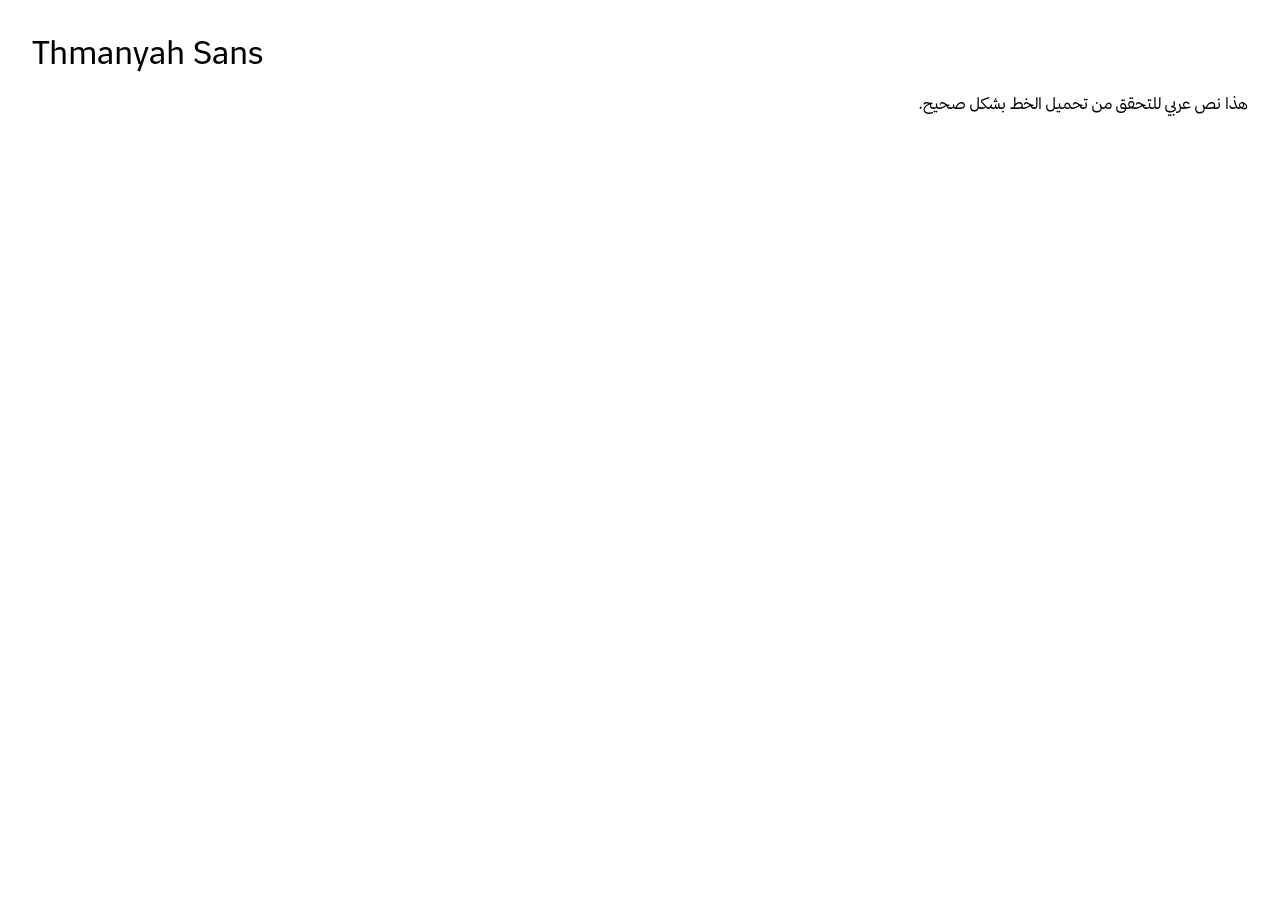
<file: index.html>
<!doctype html>
<html lang="en">
<head>
  <meta charset="utf-8">
  <meta name="viewport" content="width=device-width, initial-scale=1">
  <title>Thmanyah Sans Font Host</title>
  <link rel="stylesheet" href="styles/fonts.css">
  <style>body { margin: 2rem; font-family: "Thmanyah Sans", Arial, sans-serif; }</style>
</head>
<body>
  <h1>Thmanyah Sans</h1>
  <p lang="ar" dir="rtl">هذا نص عربي للتحقق من تحميل الخط بشكل صحيح.</p>
</body>
</html>
</file>
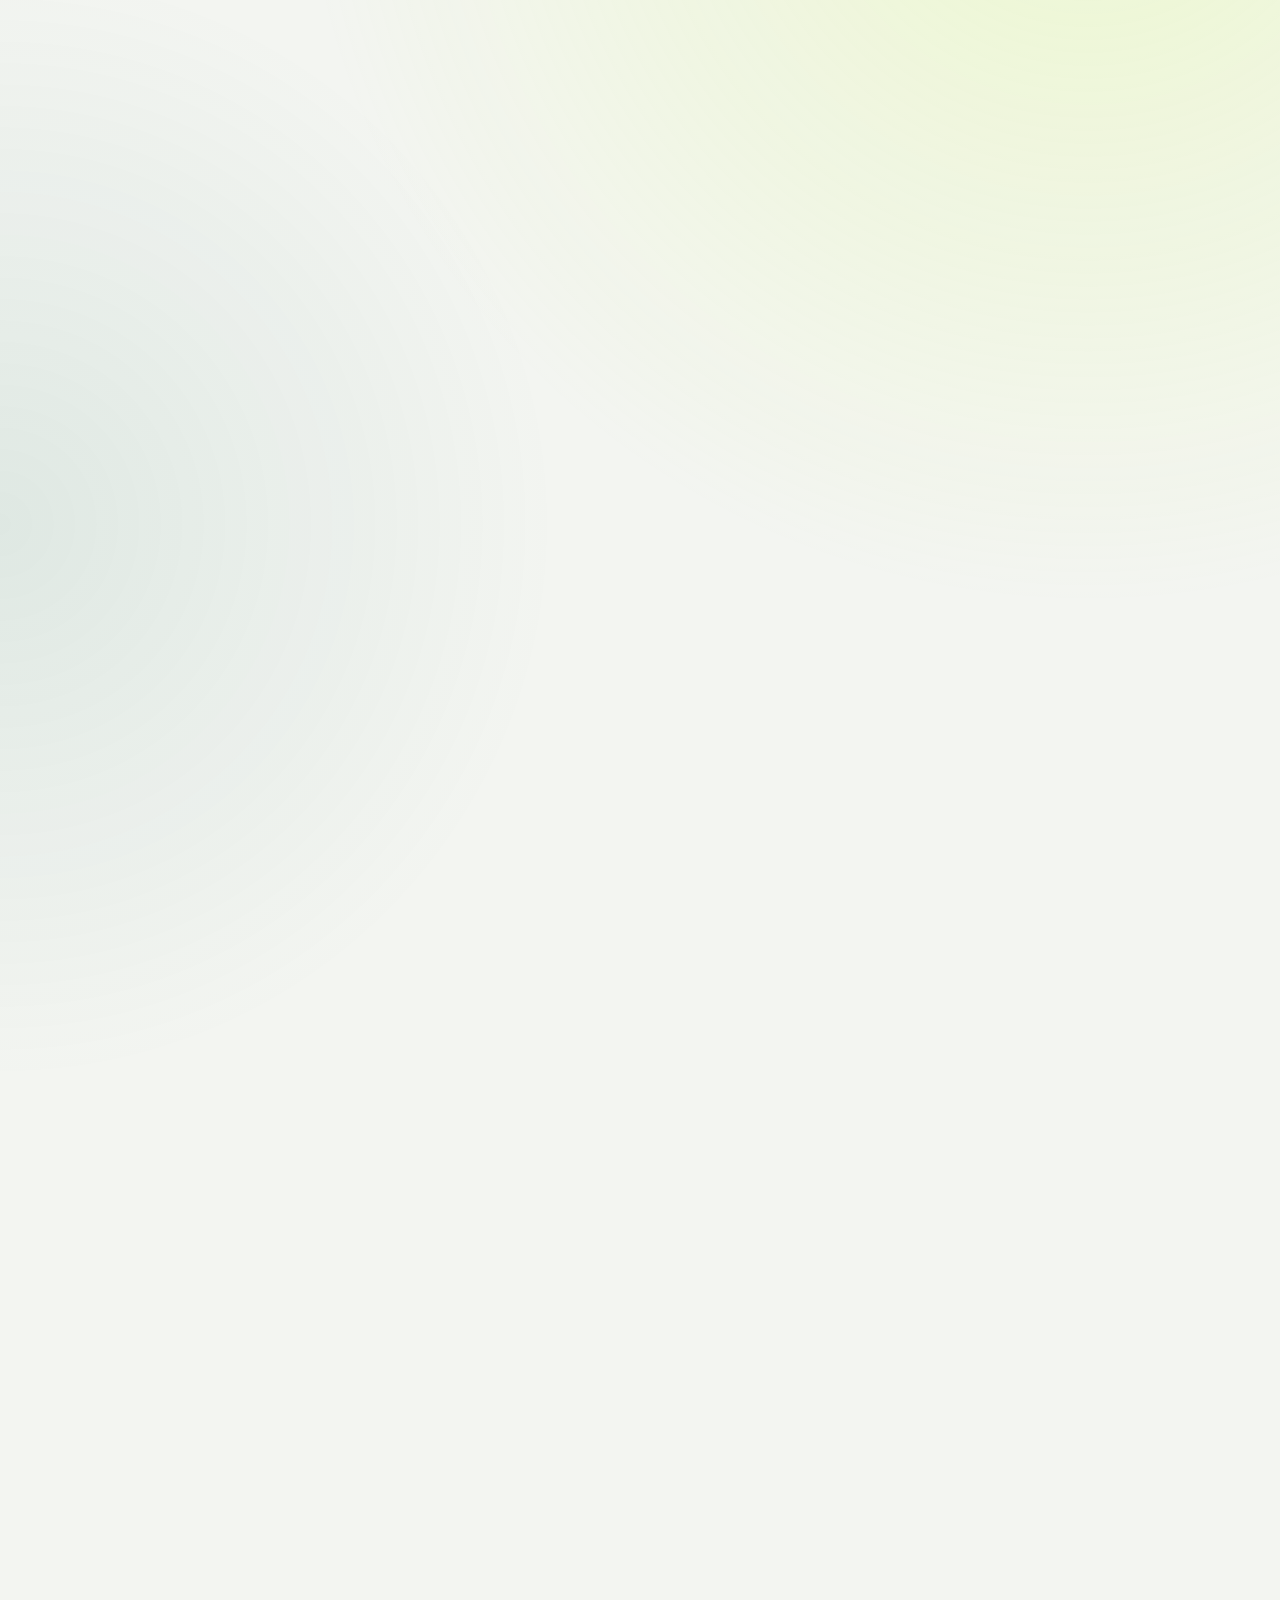
<file: registration/Index.html>
<!DOCTYPE html>
<html lang="ar" dir="rtl">
<head>
  <base target="_top">
  <meta charset="UTF-8">
  <meta name="color-scheme" content="light dark">
  <meta name="theme-color" content="#f3f5f1" id="themeColorMeta">
  <script>
    (function () {
      let saved = '';
      try { saved = localStorage.getItem('irbid-training-theme') || ''; } catch (error) {}
      const systemDark = window.matchMedia && window.matchMedia('(prefers-color-scheme: dark)').matches;
      document.documentElement.dataset.theme = saved || (systemDark ? 'dark' : 'light');
    })();
  </script>
  <style>
    @font-face {
      font-family: "Thmanyah Sans";
      src: url("https://qusaialbahri.github.io/thmanyah-font-host/fonts/thmanyah-sans.woff2") format("woff2");
      font-weight: 100 900;
      font-style: normal;
      font-display: swap;
    }

    html,
    body,
    button,
    input,
    textarea,
    select,
    option {
      font-family: "Thmanyah Sans", Arial, sans-serif;
    }

    :root {
      --font-main: "Thmanyah Sans", "Segoe UI", Tahoma, Arial, sans-serif;
      --bg: #f3f5f1;
      --surface: rgba(255, 255, 255, 0.88);
      --surface-solid: #ffffff;
      --surface-muted: #edf2ee;
      --text: #14201d;
      --muted: #62706b;
      --line: #dce4df;
      --primary: #123c35;
      --primary-hover: #0b2f29;
      --accent: #d8ff66;
      --accent-text: #172116;
      --danger: #b42318;
      --danger-bg: #fff1f0;
      --success: #0b6b48;
      --success-bg: #eaf8f1;
      --focus: rgba(18, 60, 53, 0.2);
      --shadow: 0 20px 55px rgba(24, 42, 36, 0.09);
      --radius-lg: 28px;
      --radius-md: 18px;
      --radius-sm: 12px;
    }

    html[data-theme="dark"] {
      --bg: #0d1211;
      --surface: rgba(23, 31, 29, 0.9);
      --surface-solid: #171f1d;
      --surface-muted: #202a27;
      --text: #eef4f1;
      --muted: #a9b5b0;
      --line: #2e3a36;
      --primary: #d8ff66;
      --primary-hover: #c8ee58;
      --accent: #d8ff66;
      --accent-text: #172116;
      --danger: #ffb4ab;
      --danger-bg: #3c1d1b;
      --success: #7ee2b8;
      --success-bg: #12352a;
      --focus: rgba(216, 255, 102, 0.2);
      --shadow: 0 24px 65px rgba(0, 0, 0, 0.32);
    }

    * { box-sizing: border-box; }
    html { scroll-behavior: smooth; }
    body {
      margin: 0;
      min-height: 100vh;
      font-family: var(--font-main);
      color: var(--text);
      background:
        radial-gradient(circle at 85% -10%, rgba(216, 255, 102, 0.24), transparent 34%),
        radial-gradient(circle at 0% 28%, rgba(45, 118, 104, 0.10), transparent 30%),
        var(--bg);
      line-height: 1.65;
      transition: background .25s ease, color .25s ease;
    }

    button, input, select, textarea { font: inherit; }
    button { cursor: pointer; }
    a { color: inherit; }

    .page-shell {
      width: min(1180px, calc(100% - 32px));
      margin: 0 auto;
      padding: 22px 0 56px;
    }

    .topbar {
      display: flex;
      align-items: center;
      justify-content: space-between;
      gap: 16px;
      margin-bottom: 18px;
    }

    .institutions {
      display: flex;
      flex-wrap: wrap;
      gap: 8px;
      color: var(--muted);
      font-size: 13px;
      font-weight: 700;
    }

    .institution {
      border: 1px solid var(--line);
      background: var(--surface);
      padding: 7px 11px;
      border-radius: 999px;
      backdrop-filter: blur(12px);
    }

    .theme-toggle {
      width: 46px;
      height: 46px;
      border: 1px solid var(--line);
      border-radius: 50%;
      background: var(--surface);
      color: var(--text);
      display: grid;
      place-items: center;
      box-shadow: 0 8px 24px rgba(0,0,0,.06);
      transition: transform .2s ease, background .2s ease;
      flex: 0 0 auto;
    }
    .theme-toggle:hover { transform: translateY(-2px); }
    .theme-toggle svg { width: 21px; height: 21px; }
    .moon-icon { display: none; }
    html[data-theme="dark"] .sun-icon { display: none; }
    html[data-theme="dark"] .moon-icon { display: block; }

    .hero {
      position: relative;
      overflow: hidden;
      background: var(--primary);
      color: #fff;
      border-radius: var(--radius-lg);
      padding: clamp(30px, 5vw, 64px);
      box-shadow: var(--shadow);
      margin-bottom: 24px;
    }

    html[data-theme="dark"] .hero { color: #152019; }

    .hero::before,
    .hero::after {
      content: "";
      position: absolute;
      border-radius: 50%;
      pointer-events: none;
    }
    .hero::before {
      width: 320px;
      height: 320px;
      background: rgba(216, 255, 102, .16);
      inset: -160px auto auto -100px;
    }
    .hero::after {
      width: 210px;
      height: 210px;
      border: 1px solid rgba(255,255,255,.18);
      inset: auto -70px -100px auto;
    }

    .hero-content { position: relative; z-index: 1; max-width: 820px; }
    .eyebrow {
      display: inline-flex;
      align-items: center;
      gap: 8px;
      background: var(--accent);
      color: var(--accent-text);
      border-radius: 999px;
      padding: 7px 13px;
      font-size: 13px;
      font-weight: 800;
      margin-bottom: 18px;
    }
    .eyebrow-dot { width: 8px; height: 8px; border-radius: 50%; background: #172116; }

    h1 {
      margin: 0 0 14px;
      font-size: clamp(34px, 6vw, 68px);
      line-height: 1.08;
      letter-spacing: -0.04em;
      max-width: 900px;
    }

    .hero p {
      margin: 0;
      max-width: 810px;
      font-size: clamp(16px, 2vw, 19px);
      line-height: 1.9;
      opacity: .88;
    }

    .hero-notes {
      margin-top: 24px;
      display: flex;
      gap: 10px;
      flex-wrap: wrap;
    }
    .hero-note {
      border: 1px solid rgba(255,255,255,.22);
      background: rgba(255,255,255,.08);
      padding: 8px 12px;
      border-radius: 999px;
      font-size: 13px;
      font-weight: 700;
    }
    html[data-theme="dark"] .hero-note {
      border-color: rgba(21,32,25,.2);
      background: rgba(21,32,25,.08);
    }

    .layout {
      display: grid;
      grid-template-columns: minmax(0, 1fr) 310px;
      gap: 22px;
      align-items: start;
    }

    .form-stack { display: grid; gap: 20px; }

    .panel {
      background: var(--surface);
      border: 1px solid var(--line);
      border-radius: var(--radius-lg);
      padding: clamp(20px, 4vw, 34px);
      box-shadow: var(--shadow);
      backdrop-filter: blur(14px);
    }

    .section-head {
      display: flex;
      align-items: flex-start;
      justify-content: space-between;
      gap: 14px;
      margin-bottom: 22px;
    }
    .section-number {
      min-width: 42px;
      height: 42px;
      border-radius: 14px;
      display: grid;
      place-items: center;
      background: var(--surface-muted);
      color: var(--primary);
      font-weight: 900;
      border: 1px solid var(--line);
    }
    .section-copy { flex: 1; }
    .section-title { margin: 0; font-size: clamp(22px, 3vw, 30px); line-height: 1.25; }
    .section-description { margin: 6px 0 0; color: var(--muted); font-size: 14px; }

    .fields-grid {
      display: grid;
      grid-template-columns: repeat(2, minmax(0, 1fr));
      gap: 17px;
    }

    .field { display: grid; gap: 7px; min-width: 0; }
    .field.full { grid-column: 1 / -1; }
    .field label, .field-label {
      font-size: 14px;
      font-weight: 800;
    }
    .required { color: var(--danger); margin-right: 3px; }
    .hint { color: var(--muted); font-size: 12px; margin: -2px 0 0; }

    input[type="text"],
    input[type="tel"],
    input[type="email"],
    input[type="search"],
    select,
    textarea {
      width: 100%;
      border: 1px solid var(--line);
      border-radius: var(--radius-sm);
      background: var(--surface-solid);
      color: var(--text);
      padding: 13px 14px;
      outline: none;
      transition: border-color .18s ease, box-shadow .18s ease, transform .18s ease;
    }
    textarea { min-height: 112px; resize: vertical; }
    input:focus, select:focus, textarea:focus {
      border-color: var(--primary);
      box-shadow: 0 0 0 4px var(--focus);
    }
    input::placeholder, textarea::placeholder { color: color-mix(in srgb, var(--muted) 75%, transparent); }

    .segmented {
      display: flex;
      flex-wrap: wrap;
      gap: 9px;
    }
    .segmented label { cursor: pointer; }
    .segmented input { position: absolute; opacity: 0; pointer-events: none; }
    .segmented span {
      display: inline-flex;
      align-items: center;
      min-height: 42px;
      padding: 9px 14px;
      border-radius: 999px;
      border: 1px solid var(--line);
      background: var(--surface-solid);
      color: var(--muted);
      font-weight: 700;
      transition: .18s ease;
    }
    .segmented input:checked + span {
      background: var(--primary);
      color: #fff;
      border-color: var(--primary);
      box-shadow: 0 6px 20px var(--focus);
    }
    html[data-theme="dark"] .segmented input:checked + span { color: #152019; }

    .course-toolbar {
      display: grid;
      gap: 14px;
      margin-bottom: 18px;
    }
    .search-wrap { position: relative; }
    .search-wrap svg {
      position: absolute;
      top: 50%;
      right: 15px;
      transform: translateY(-50%);
      width: 20px;
      color: var(--muted);
      pointer-events: none;
    }
    .search-wrap input { padding-right: 46px; }

    .category-filters {
      display: flex;
      gap: 8px;
      overflow-x: auto;
      padding-bottom: 4px;
      scrollbar-width: thin;
    }
    .filter-btn {
      white-space: nowrap;
      border: 1px solid var(--line);
      background: var(--surface-solid);
      color: var(--muted);
      border-radius: 999px;
      padding: 9px 14px;
      font-weight: 750;
    }
    .filter-btn.active {
      color: #fff;
      background: var(--primary);
      border-color: var(--primary);
    }
    html[data-theme="dark"] .filter-btn.active { color: #152019; }

    .course-groups { display: grid; gap: 26px; }
    .course-group[hidden] { display: none; }
    .group-title {
      display: flex;
      align-items: center;
      justify-content: space-between;
      gap: 10px;
      margin: 0 0 12px;
      font-size: 18px;
    }
    .group-count { color: var(--muted); font-size: 12px; font-weight: 700; }

    .courses-grid {
      display: grid;
      grid-template-columns: repeat(2, minmax(0, 1fr));
      gap: 12px;
    }

    .course-card {
      position: relative;
      display: grid;
      gap: 12px;
      min-height: 174px;
      padding: 17px;
      border: 1px solid var(--line);
      border-radius: var(--radius-md);
      background: var(--surface-solid);
      cursor: pointer;
      transition: transform .18s ease, border-color .18s ease, box-shadow .18s ease, background .18s ease;
    }
    .course-card:hover { transform: translateY(-2px); border-color: color-mix(in srgb, var(--primary) 45%, var(--line)); }
    .course-card.selected {
      border-color: var(--primary);
      box-shadow: 0 0 0 3px var(--focus);
      background: color-mix(in srgb, var(--surface-solid) 92%, var(--accent));
    }
    .course-checkbox { position: absolute; opacity: 0; pointer-events: none; }
    .checkmark {
      position: absolute;
      top: 14px;
      left: 14px;
      width: 24px;
      height: 24px;
      border-radius: 8px;
      border: 1px solid var(--line);
      background: var(--surface-muted);
      display: grid;
      place-items: center;
      transition: .18s ease;
    }
    .checkmark svg { width: 15px; height: 15px; opacity: 0; transform: scale(.7); transition: .18s ease; }
    .course-card.selected .checkmark { background: var(--primary); border-color: var(--primary); color: #fff; }
    html[data-theme="dark"] .course-card.selected .checkmark { color: #152019; }
    .course-card.selected .checkmark svg { opacity: 1; transform: scale(1); }

    .course-code {
      display: inline-flex;
      width: fit-content;
      border-radius: 999px;
      background: var(--surface-muted);
      color: var(--muted);
      padding: 4px 9px;
      font-size: 12px;
      font-weight: 800;
    }
    .course-name { margin: 0; padding-left: 28px; font-size: 17px; line-height: 1.45; }
    .course-meta { display: flex; flex-wrap: wrap; gap: 7px; margin-top: auto; }
    .meta-chip {
      border: 1px solid var(--line);
      border-radius: 8px;
      padding: 5px 8px;
      color: var(--muted);
      font-size: 11px;
      font-weight: 700;
    }

    .empty-state {
      display: none;
      padding: 28px;
      text-align: center;
      border: 1px dashed var(--line);
      border-radius: var(--radius-md);
      color: var(--muted);
    }

    .sidebar {
      position: sticky;
      top: 18px;
      display: grid;
      gap: 14px;
    }
    .summary-card {
      background: var(--surface);
      border: 1px solid var(--line);
      border-radius: var(--radius-lg);
      padding: 22px;
      box-shadow: var(--shadow);
      backdrop-filter: blur(14px);
    }
    .summary-card h2 { margin: 0 0 5px; font-size: 20px; }
    .summary-sub { color: var(--muted); font-size: 13px; margin: 0 0 18px; }
    .summary-count {
      display: flex;
      justify-content: space-between;
      align-items: end;
      padding-bottom: 16px;
      border-bottom: 1px solid var(--line);
      margin-bottom: 15px;
    }
    .summary-number { font-size: 42px; line-height: 1; font-weight: 900; letter-spacing: -.04em; }
    .summary-label { color: var(--muted); font-size: 12px; }
    .summary-metrics { display: grid; grid-template-columns: 1fr 1fr; gap: 9px; }
    .metric { padding: 12px; border-radius: 13px; background: var(--surface-muted); }
    .metric-label { display: block; color: var(--muted); font-size: 11px; }
    .metric-value { display: block; font-weight: 900; margin-top: 4px; }
    .selected-mini-list { display: grid; gap: 7px; margin-top: 14px; max-height: 240px; overflow: auto; }
    .selected-mini-item { font-size: 12px; padding: 9px 10px; border-radius: 10px; border: 1px solid var(--line); background: var(--surface-solid); }
    .selected-placeholder { color: var(--muted); font-size: 13px; text-align: center; padding: 12px 0; }

    .privacy-card {
      border-radius: var(--radius-md);
      padding: 16px;
      background: color-mix(in srgb, var(--accent) 24%, var(--surface-solid));
      border: 1px solid color-mix(in srgb, var(--accent) 48%, var(--line));
      font-size: 12px;
      color: var(--text);
    }

    .consent-box {
      display: flex;
      align-items: flex-start;
      gap: 11px;
      border: 1px solid var(--line);
      border-radius: var(--radius-md);
      background: var(--surface-solid);
      padding: 15px;
      cursor: pointer;
    }
    .consent-box input { margin-top: 5px; accent-color: var(--primary); width: 18px; height: 18px; flex: 0 0 auto; }
    .consent-box span { font-size: 13px; color: var(--muted); }

    .submit-area { display: grid; gap: 12px; }
    .submit-btn {
      width: 100%;
      min-height: 56px;
      border: 0;
      border-radius: 16px;
      background: var(--primary);
      color: #fff;
      font-weight: 900;
      font-size: 16px;
      display: flex;
      justify-content: center;
      align-items: center;
      gap: 10px;
      box-shadow: 0 14px 30px var(--focus);
      transition: transform .18s ease, opacity .18s ease, background .18s ease;
    }
    html[data-theme="dark"] .submit-btn { color: #152019; }
    .submit-btn:hover:not(:disabled) { transform: translateY(-2px); background: var(--primary-hover); }
    .submit-btn:disabled { opacity: .65; cursor: not-allowed; }
    .spinner {
      width: 19px; height: 19px; border: 2px solid currentColor; border-top-color: transparent;
      border-radius: 50%; animation: spin .75s linear infinite; display: none;
    }
    .submit-btn.loading .spinner { display: block; }
    .submit-btn.loading .submit-icon { display: none; }
    @keyframes spin { to { transform: rotate(360deg); } }

    .notice {
      display: none;
      border-radius: 14px;
      padding: 13px 15px;
      font-size: 13px;
      font-weight: 700;
    }
    .notice.show { display: block; }
    .notice.error { color: var(--danger); background: var(--danger-bg); border: 1px solid color-mix(in srgb, var(--danger) 30%, transparent); }
    .notice.success { color: var(--success); background: var(--success-bg); border: 1px solid color-mix(in srgb, var(--success) 30%, transparent); }

    .success-screen {
      display: none;
      text-align: center;
      padding: clamp(34px, 8vw, 82px) 24px;
    }
    .success-screen.show { display: block; }
    .success-icon {
      width: 76px; height: 76px; border-radius: 24px; margin: 0 auto 18px;
      display: grid; place-items: center; background: var(--success-bg); color: var(--success);
    }
    .success-icon svg { width: 38px; height: 38px; }
    .success-screen h2 { font-size: clamp(26px, 4vw, 40px); margin: 0 0 10px; }
    .success-screen p { max-width: 620px; margin: 0 auto 18px; color: var(--muted); }
    .registration-id { display: inline-block; direction: ltr; padding: 9px 13px; border-radius: 10px; background: var(--surface-muted); font-weight: 800; }

    footer {
      margin-top: 28px;
      border-radius: var(--radius-lg);
      background: #101c19;
      color: #eef5f1;
      padding: clamp(25px, 5vw, 44px);
      display: grid;
      grid-template-columns: 1fr auto;
      gap: 22px;
      align-items: end;
    }
    .footer-label { color: var(--accent); font-size: 13px; font-weight: 900; margin-bottom: 9px; }
    .footer-name { font-size: clamp(23px, 4vw, 36px); font-weight: 900; margin: 0 0 6px; }
    .footer-phone { font-size: 19px; direction: ltr; display: inline-block; text-decoration: none; }
    .footer-orgs { text-align: left; color: #aab9b4; font-size: 13px; line-height: 1.8; }

    .honeypot { position: absolute !important; width: 1px !important; height: 1px !important; opacity: 0 !important; pointer-events: none !important; left: -9999px !important; }

    @media (max-width: 960px) {
      .layout { grid-template-columns: 1fr; }
      .sidebar { position: static; order: -1; }
      .summary-card { display: grid; grid-template-columns: 1fr 1fr; gap: 18px; align-items: start; }
      .summary-main { min-width: 0; }
      .selected-mini-list { max-height: 150px; }
      .privacy-card { display: none; }
    }

    @media (max-width: 720px) {
      .page-shell { width: min(100% - 20px, 1180px); padding-top: 12px; }
      .topbar { align-items: flex-start; }
      .institutions { gap: 6px; }
      .institution { font-size: 11px; padding: 6px 8px; }
      .theme-toggle { width: 42px; height: 42px; }
      .hero { border-radius: 22px; }
      .fields-grid, .courses-grid { grid-template-columns: 1fr; }
      .field.full { grid-column: auto; }
      .summary-card { grid-template-columns: 1fr; }
      .panel { border-radius: 22px; padding: 20px 16px; }
      .course-card { min-height: 0; }
      footer { grid-template-columns: 1fr; }
      .footer-orgs { text-align: right; }
    }

    @media (prefers-reduced-motion: reduce) {
      *, *::before, *::after { scroll-behavior: auto !important; animation-duration: .01ms !important; transition-duration: .01ms !important; }
    }
  </style>
</head>
<body>
  <div class="page-shell">
    <div class="topbar">
      <div class="institutions" aria-label="الجهات المنظمة">
        <span class="institution">محطـــة مستقبل إربد</span>
        <span class="institution">وزارة الإقتصاد الرقمي والريادة</span>
        <span class="institution">بلدية اربد الكبرى</span>
      </div>
      <button class="theme-toggle" id="themeToggle" type="button" aria-label="تبديل الوضع الليلي والنهاري" title="تبديل الوضع الليلي والنهاري">
        <svg class="sun-icon" viewBox="0 0 24 24" fill="none" stroke="currentColor" stroke-width="1.8" aria-hidden="true">
          <circle cx="12" cy=…1942 tokens truncated…هاتفية</option>
                  <option>بريد إلكتروني</option>
                </select>
              </div>
            </div>
          </section>

          <section class="panel" id="coursesSection">
            <div class="section-head">
              <div class="section-copy">
                <h2 class="section-title">اختر الدورات التدريبية</h2>
                <p class="section-description">يمكنك اختيار دورة واحدة أو عدة دورات من أي تصنيف.</p>
              </div>
              <div class="section-number">03</div>
            </div>

            <div class="course-toolbar">
              <div class="search-wrap">
                <svg viewBox="0 0 24 24" fill="none" stroke="currentColor" stroke-width="1.8" aria-hidden="true"><circle cx="11" cy="11" r="7"></circle><path d="m20 20-3.5-3.5"></path></svg>
                <input type="search" id="courseSearch" placeholder="ابحث باسم الدورة أو رقمها..." aria-label="البحث في الدورات">
              </div>
              <div class="category-filters" id="categoryFilters" aria-label="تصفية حسب التصنيف"></div>
            </div>

            <div class="course-groups" id="courseGroups"></div>
            <div class="empty-state" id="emptyCourses">لا توجد دورات مطابقة لبحثك.</div>
          </section>

          <section class="panel">
            <div class="section-head">
              <div class="section-copy">
                <h2 class="section-title">معلومات إضافية</h2>
                <p class="section-description">أخبرنا بما يساعد على تهيئة تجربة تدريبية مناسبة.</p>
              </div>
              <div class="section-number">04</div>
            </div>

            <div class="fields-grid">
              <div class="field full">
                <span class="field-label">هل تحتاج إلى ترتيبات تيسيرية للمشاركة؟ <span class="required">*</span></span>
                <div class="segmented" role="radiogroup" aria-label="الترتيبات التيسيرية">
                  <label><input type="radio" name="accessibility" value="لا" required><span>لا</span></label>
                  <label><input type="radio" name="accessibility" value="نعم"><span>نعم</span></label>
                </div>
                <p class="hint">لا نطلب تشخيصًا طبيًا؛ اذكر فقط الترتيب العملي الذي تحتاجه.</p>
              </div>

              <div class="field full" id="accessibilityDetailsField" hidden>
                <label for="accessibilityDetails">الترتيبات التيسيرية المطلوبة <span class="required">*</span></label>
                <textarea id="accessibilityDetails" name="accessibilityDetails" maxlength="500" placeholder="مثال: مدخل مناسب، مقعد محدد، مواد رقمية، وقت إضافي..."></textarea>
              </div>

              <div class="field">
                <label for="source">كيف عرفت عن الدورات؟</label>
                <select id="source" name="source">
                  <option value="">اختياري</option>
                  <option>صفحة محطة مستقبل إربد</option>
                  <option>واتساب</option>
                  <option>فيسبوك</option>
                  <option>صديق أو زميل</option>
                  <option>إعلان أو منشور</option>
                  <option>أخرى</option>
                </select>
              </div>

              <div class="field full">
                <label for="notes">ملاحظات إضافية</label>
                <textarea id="notes" name="notes" maxlength="500" placeholder="أي معلومات إضافية مرتبطة بطلب التسجيل — اختياري"></textarea>
              </div>

              <div class="field full honeypot" aria-hidden="true">
                <label for="website">الموقع الإلكتروني</label>
                <input id="website" name="website" type="text" tabindex="-1" autocomplete="off">
              </div>

              <div class="field full">
                <label class="consent-box">
                  <input id="consent" name="consent" type="checkbox" required>
                  <span>أوافق على استخدام البيانات المدخلة لأغراض التسجيل والتواصل وتنظيم التدريب، وأقر بأن إرسال الطلب لا يعني القبول النهائي في الدورة. <span class="required">*</span></span>
                </label>
              </div>

              <div class="field full submit-area">
                <div class="notice error" id="formError" role="alert"></div>
                <button type="submit" class="submit-btn" id="submitButton">
                  <svg class="submit-icon" width="21" height="21" viewBox="0 0 24 24" fill="none" stroke="currentColor" stroke-width="2" aria-hidden="true"><path d="m22 2-7 20-4-9-9-4Z"></path><path d="M22 2 11 13"></path></svg>
                  <span class="spinner" aria-hidden="true"></span>
                  <span class="submit-text">إرسال طلب التسجيل</span>
                </button>
              </div>
            </div>
          </section>
        </form>

        <section class="panel success-screen" id="successScreen" aria-live="polite">
          <div class="success-icon"><svg viewBox="0 0 24 24" fill="none" stroke="currentColor" stroke-width="2"><path d="m5 12 4 4L19 6"></path></svg></div>
          <h2>تم استلام طلبك</h2>
          <p id="successMessage"></p>
          <span class="registration-id" id="registrationId"></span>
        </section>
      </main>

      <aside class="sidebar">
        <div class="summary-card">
          <div class="summary-main">
            <h2>ملخص الاختيار</h2>
            <p class="summary-sub">يتحدث تلقائيًا عند اختيار الدورات.</p>
            <div class="summary-count">
              <div><span class="summary-number" id="selectedCount">0</span><div class="summary-label">دورات مختارة</div></div>
              <span class="summary-label">يمكن اختيار عدة دورات</span>
            </div>
            <div class="summary-metrics">
              <div class="metric"><span class="metric-label">الساعات المعروفة</span><strong class="metric-value" id="totalHours">0</strong></div>
              <div class="metric"><span class="metric-label">الرسوم المعروفة</span><strong class="metric-value"><span id="totalFees">0</span> د.أ</strong></div>
            </div>
          </div>
          <div>
            <div class="selected-mini-list" id="selectedMiniList"><div class="selected-placeholder">لم تختر أي دورة بعد.</div></div>
          </div>
        </div>
        <div class="privacy-card">لن نطلب رقم جواز السفر. الرقم الوطني اختياري، وتستخدم البيانات لأغراض التسجيل والتواصل وتنظيم التدريب فقط.</div>
      </aside>
    </div>

    <footer>
      <div>
        <div class="footer-label">للاسـتـفـســـار :</div>
        <div class="footer-name">قصي عمر الـــبحري</div>
        <a class="footer-phone" href="tel:8006930777">800 693 0777</a>
      </div>
      <div class="footer-orgs">
        <div>محطـــة مستقبـــل إربد</div>
        <div>وزارة الإقتصـــاد الرقمـــي والريـــادة</div>
      </div>
    </footer>
  </div>

  <script>
    const APP_DATA = <?!= appData ?>;
    const state = {
      activeCategory: 'الكل',
      search: '',
      selected: new Set(),
      courseMap: new Map(),
    };

    const $ = (selector, root = document) => root.querySelector(selector);
    const $$ = (selector, root = document) => Array.from(root.querySelectorAll(selector));

    document.addEventListener('DOMContentLoaded', init);

    function init() {
      installThmanyahFont();
      $('#appTitle').textContent = APP_DATA.title;
      $('#formDescription').textContent = APP_DATA.description;
      populateSelect('#governorate', APP_DATA.governorates);
      populateSelect('#ageGroup', APP_DATA.ageGroups);
      populateSelect('#education', APP_DATA.educationLevels);
      populateSelect('#employment', APP_DATA.employmentStatuses);
      prepareCourses();
      bindEvents();
      syncThemeMeta();
    }

    function installThmanyahFont() {
      if (!APP_DATA.fontUrl) return;
      const safeUrl = String(APP_DATA.fontUrl).replace(/["'()\\\n\r]/g, '');
      const format = safeUrl.toLowerCase().includes('.woff2') ? 'woff2' : safeUrl.toLowerCase().includes('.woff') ? 'woff' : 'truetype';
      const style = document.createElement('style');
      style.textContent = `@font-face{font-family:"Thmanyah Sans";src:url("${safeUrl}") format("${format}");font-weight:100 900;font-style:normal;font-display:swap;}`;
      document.head.appendChild(style);
    }

    function populateSelect(selector, values) {
      const select = $(selector);
      values.forEach(value => {
        const option = document.createElement('option');
        option.value = value;
        option.textContent = value;
        select.appendChild(option);
      });
    }

    function prepareCourses() {
      APP_DATA.categories.forEach(group => group.courses.forEach(course => {
        state.courseMap.set(course.id, { ...course, category: group.category });
      }));
      renderFilters();
      renderCourses();
    }

    function renderFilters() {
      const container = $('#categoryFilters');
      const categories = ['الكل', ...APP_DATA.categories.map(group => group.category)];
      container.innerHTML = '';
      categories.forEach(category => {
        const button = document.createElement('button');
        button.type = 'button';
        button.className = 'filter-btn' + (category === state.activeCategory ? ' active' : '');
        button.textContent = category;
        button.dataset.category = category;
        container.appendChild(button);
      });
    }

    function renderCourses() {
      const groupsContainer = $('#courseGroups');
      groupsContainer.innerHTML = '';
      let visibleCount = 0;

      APP_DATA.categories.forEach(group => {
        const categoryAllowed = state.activeCategory === 'الكل' || state.activeCategory === group.category;
        const matchingCourses = group.courses.filter(course => matchesSearch(course, group.category));
        if (!categoryAllowed || matchingCourses.length === 0) return;

        visibleCount += matchingCourses.length;
        const section = document.createElement('section');
        section.className = 'course-group';
        section.dataset.category = group.category;

        const title = document.createElement('h3');
        title.className = 'group-title';
        title.innerHTML = `<span>${escapeHtml(group.category)}</span><span class="group-count">${matchingCourses.length} دورة</span>`;
        section.appendChild(title);

        const grid = document.createElement('div');
        grid.className = 'courses-grid';
        matchingCourses.forEach(course => grid.appendChild(createCourseCard(course, group.category)));
        section.appendChild(grid);
        groupsContainer.appendChild(section);
      });

      $('#emptyCourses').style.display = visibleCount ? 'none' : 'block';
    }

    function createCourseCard(course, category) {
      const label = document.createElement('label');
      label.className = 'course-card' + (state.selected.has(course.id) ? ' selected' : '');
      label.dataset.courseId = course.id;

      const hours = course.hours ? `${course.hours} ساعة` : 'الساعات: —';
      const price = course.price ? `${course.price} دينار` : 'السعر: —';
      const plan = course.plan ? `الخطة: ${course.plan}` : 'الخطة: —';

      label.innerHTML = `
        <input class="course-checkbox" type="checkbox" name="selectedCourses" value="${escapeHtml(course.id)}" ${state.selected.has(course.id) ? 'checked' : ''}>
        <span class="checkmark"><svg viewBox="0 0 24 24" fill="none" stroke="currentColor" stroke-width="2.5"><path d="m5 12 4 4L19 6"></path></svg></span>
        <span class="course-code">رقم ${escapeHtml(course.number)}</span>
        <h4 class="course-name">${escapeHtml(course.name)}</h4>
        <div class="course-meta">
          <span class="meta-chip">${escapeHtml(hours)}</span>
          <span class="meta-chip">${escapeHtml(course.level)}</span>
          <span class="meta-chip">${escapeHtml(price)}</span>
          <span class="meta-chip">${escapeHtml(plan)}</span>
        </div>`;

      return label;
    }

    function matchesSearch(course, category) {
      if (!state.search) return true;
      const haystack = normalizeArabic([course.number, course.name, course.level, category].join(' '));
      return haystack.includes(normalizeArabic(state.search));
    }

    function bindEvents() {
      $('#themeToggle').addEventListener('click', toggleTheme);

      $('#categoryFilters').addEventListener('click', event => {
        const button = event.target.closest('.filter-btn');
        if (!button) return;
        state.activeCategory = button.dataset.category;
        renderFilters();
        renderCourses();
      });

      $('#courseSearch').addEventListener('input', event => {
        state.search = event.target.value.trim();
        renderCourses();
      });

      $('#courseGroups').addEventListener('change', event => {
        const checkbox = event.target.closest('.course-checkbox');
        if (!checkbox) return;
        checkbox.checked ? state.selected.add(checkbox.value) : state.selected.delete(checkbox.value);
        checkbox.closest('.course-card').classList.toggle('selected', checkbox.checked);
        updateSummary();
      });

      $$('input[name="accessibility"]').forEach(input => input.addEventListener('change', updateAccessibilityField));
      $('#registrationForm').addEventListener('submit', handleSubmit);
    }

    function updateAccessibilityField() {
      const value = $('input[name="accessibility"]:checked')?.value || '';
      const field = $('#accessibilityDetailsField');
      const textarea = $('#accessibilityDetails');
      field.hidden = value !== 'نعم';
      textarea.required = value === 'نعم';
      if (value !== 'نعم') textarea.value = '';
    }

    function updateSummary() {
      const selectedCourses = [...state.selected].map(id => state.courseMap.get(id)).filter(Boolean);
      const totalHours = selectedCourses.reduce((sum, course) => sum + (course.hours ? Number(course.hours) : 0), 0);
      const totalFees = selectedCourses.reduce((sum, course) => sum + (course.price ? Number(course.price) : 0), 0);

      $('#selectedCount').textContent = selectedCourses.length;
      $('#totalHours').textContent = formatNumber(totalHours);
      $('#totalFees').textContent = formatNumber(totalFees);

      const list = $('#selectedMiniList');
      if (!selectedCourses.length) {
        list.innerHTML = '<div class="selected-placeholder">لم تختر أي دورة بعد.</div>';
        return;
      }
      list.innerHTML = selectedCourses.map(course =>
        `<div class="selected-mini-item"><strong>${escapeHtml(course.name)}</strong><br><span>${escapeHtml(course.category)} · رقم ${escapeHtml(course.number)}</span></div>`
      ).join('');
    }

    async function handleSubmit(event) {
      event.preventDefault();
      clearError();
      const form = event.currentTarget;

      if (!form.reportValidity()) return;
      if (state.selected.size === 0) {
        showError('اختر دورة تدريبية واحدة على الأقل.', '#coursesSection');
        return;
      }

      const payload = collectPayload(form);
      setSubmitting(true);

      google.script.run
        .withSuccessHandler(result => {
          setSubmitting(false);
          if (!result || !result.ok) {
            showError('تعذر إكمال التسجيل. حاول مرة أخرى.');
            return;
          }
          showSuccess(result);
        })
        .withFailureHandler(error => {
          setSubmitting(false);
          showError(error && error.message ? error.message : 'حدث خطأ أثناء إرسال الطلب. حاول مرة أخرى.');
        })
        .submitRegistration(payload);
    }

    function collectPayload(form) {
      const fd = new FormData(form);
      return {
        fullName: fd.get('fullName'),
        nationalId: fd.get('nationalId'),
        nationality: fd.get('nationality'),
        ageGroup: fd.get('ageGroup'),
        gender: fd.get('gender'),
        mobile: fd.get('mobile'),
        alternatePhone: fd.get('alternatePhone'),
        email: fd.get('email'),
        governorate: fd.get('governorate'),
        area: fd.get('area'),
        education: fd.get('education'),
        specialization: fd.get('specialization'),
        employment: fd.get('employment'),
        organization: fd.get('organization'),
        preferredTime: fd.get('preferredTime'),
        contactMethod: fd.get('contactMethod'),
        accessibility: fd.get('accessibility'),
        accessibilityDetails: fd.get('accessibilityDetails'),
        source: fd.get('source'),
        notes: fd.get('notes'),
        website: fd.get('website'),
        consent: fd.get('consent') === 'on',
        selectedCourseIds: [...state.selected],
      };
    }

    function setSubmitting(isSubmitting) {
      const button = $('#submitButton');
      button.disabled = isSubmitting;
      button.classList.toggle('loading', isSubmitting);
      $('.submit-text', button).textContent = isSubmitting ? 'جارٍ إرسال الطلب...' : 'إرسال طلب التسجيل';
    }

    function showError(message, focusTarget) {
      const box = $('#formError');
      box.textContent = message;
      box.classList.add('show');
      const target = focusTarget ? $(focusTarget) : box;
      target.scrollIntoView({ behavior: 'smooth', block: 'center' });
    }

    function clearError() {
      const box = $('#formError');
      box.textContent = '';
      box.classList.remove('show');
    }

    function showSuccess(result) {
      $('#registrationForm').style.display = 'none';
      $('.sidebar').style.display = 'none';
      $('#successMessage').textContent = result.message;
      $('#registrationId').textContent = result.registrationId;
      $('#successScreen').classList.add('show');
      $('#successScreen').scrollIntoView({ behavior: 'smooth', block: 'center' });
    }

    function toggleTheme() {
      const next = document.documentElement.dataset.theme === 'dark' ? 'light' : 'dark';
      document.documentElement.dataset.theme = next;
      try { localStorage.setItem('irbid-training-theme', next); } catch (error) {}
      syncThemeMeta();
    }

    function syncThemeMeta() {
      $('#themeColorMeta').setAttribute('content', document.documentElement.dataset.theme === 'dark' ? '#0d1211' : '#f3f5f1');
    }

    function normalizeArabic(value) {
      return String(value || '')
        .toLowerCase()
        .replace(/[أإآ]/g, 'ا')
        .replace(/ة/g, 'ه')
        .replace(/ى/g, 'ي')
        .replace(/[\u064B-\u065F\u0670]/g, '')
        .replace(/\s+/g, ' ')
        .trim();
    }

    function formatNumber(value) {
      return Number(value || 0).toLocaleString('ar-JO', { maximumFractionDigits: 2 });
    }

    function escapeHtml(value) {
      return String(value ?? '')
        .replace(/&/g, '&amp;')
        .replace(/</g, '&lt;')
        .replace(/>/g, '&gt;')
        .replace(/"/g, '&quot;')
        .replace(/'/g, '&#039;');
    }
  </script>
</body>
</html>
</file>
<file: styles/fonts.css>
@font-face {
  font-family: "Thmanyah Sans";
  src: url("../fonts/thmanyah-sans.woff2") format("woff2");
  font-weight: 100 900;
  font-style: normal;
  font-display: swap;
}
</file>
